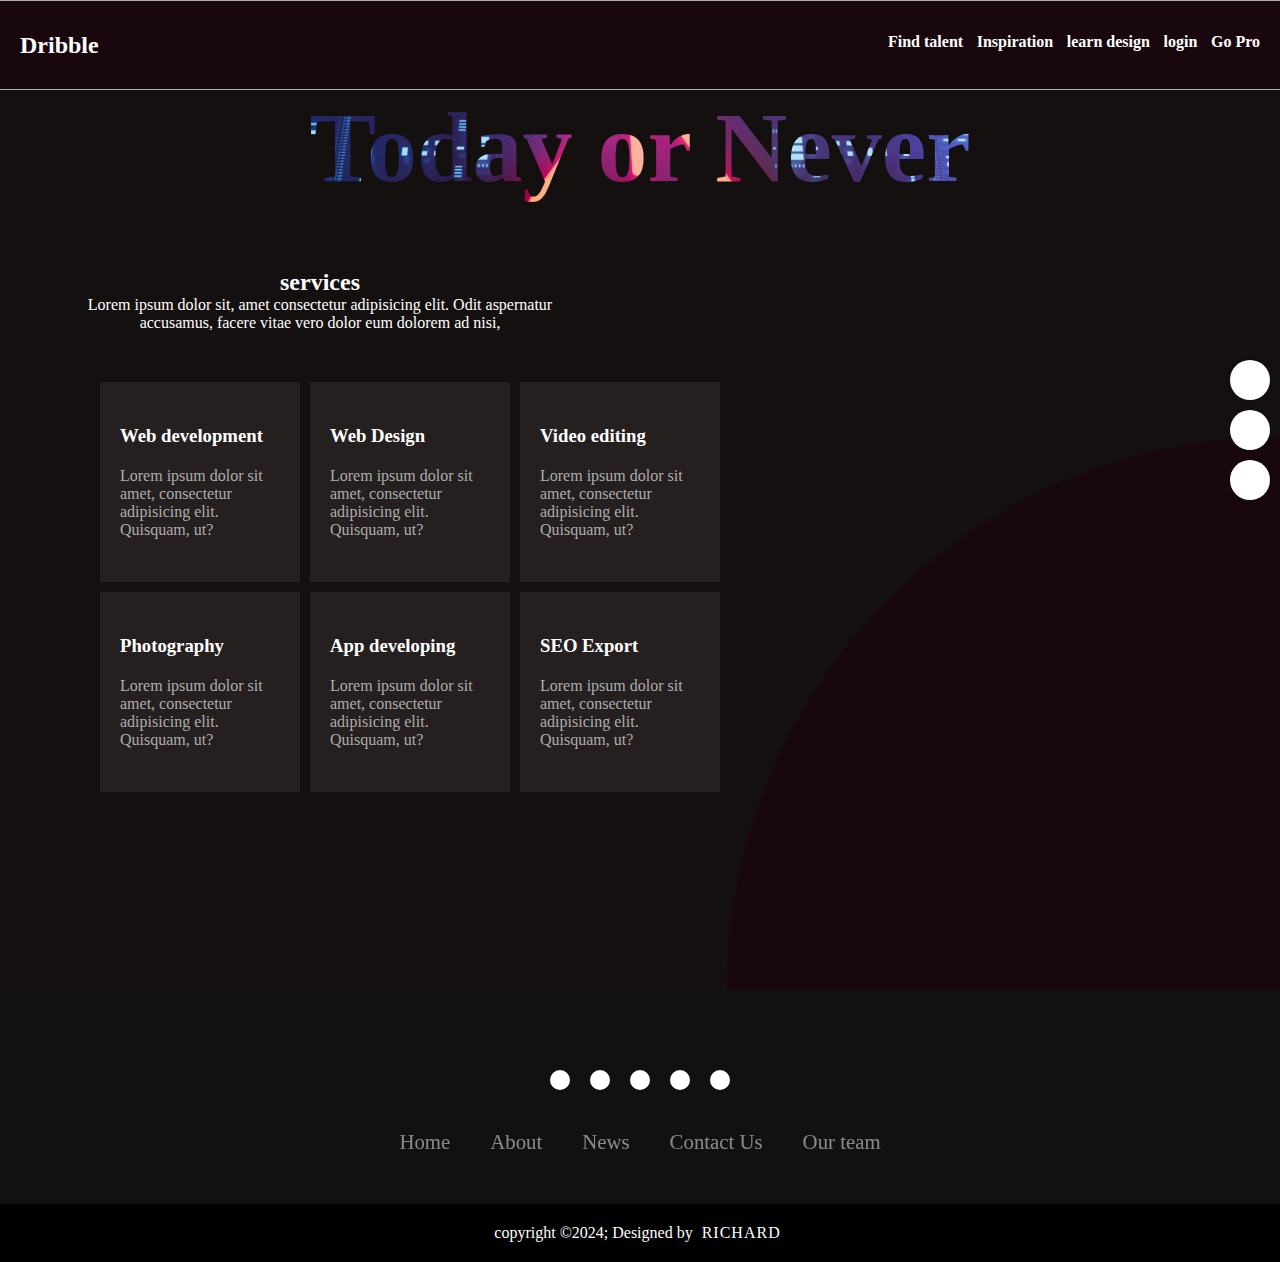
<file: index.html>
<!DOCTYPE html>
<html lang="en">
<head>
    <meta charset="UTF-8">
    <meta name="viewport" content="width=device-width, initial-scale=1.0">
    <title>checkpoint</title>
    <!-- <link rel="stylesheet" href="https://cdn.jsdelivr.net/npm/bootstrap@5.3.2/dist/css/bootstrap.min.css"> -->
    <link rel="stylesheet" href="style.css">
    <link rel="stylesheet" href="https://cdnjs.cloudflare.com/ajax/libs/font-awesome/6.5.1/css/all.min.css" integrity="sha512-DTOQO9RWCH3ppGqcWaEA1BIZOC6xxalwEsw9c2QQeAIftl+Vegovlnee1c9QX4TctnWMn13TZye+giMm8e2LwA==" crossorigin="anonymous" referrerpolicy="no-referrer" />
</head>
<body>
    <div class="container">
        <!-- Nav bar -->
        <nav>
                <h2 class="Dribble">Dribble</h2>


            <ul class="firstlist">
                <li><a href="#">Find talent</a></li>
                <li><a href="#">Inspiration</a></li>
                <li class="thelist"><a href="#" class="link">learn design</a>
                
                <dl>
                    <dt><a href="#" class="dla">UX diploma</a></dt>
                    <dd>in partner ship with ux design institute</dd>
                    <dt class="second-dt"><a href="#" class="dla">Live interactive workshop</a></dt>
                    <dd>with design professionals</dd>
                </dl>
            <!-- link leading to the login page  -->
                </li>
                <li><a href="./login.html" target="_blank">login
                </a></li>
                <li><a href="#">Go Pro</a></li>
            </ul>
        
            
            
        </nav>



        <header>

            <div class="circle">

            </div>

            <div class="header-desc">
                <h1>Today or Never</h1>
            </div>
            <!-- ICONS  -->
            <div class="icons">
                <ul>
                    <li><i class="fa-solid fa-message"></i></li>
                    <li><i class="fa-solid fa-bookmark"></i></li>
                    <li><i class="fa-solid fa-share"></i></li>
                </ul>
            </div>

            <div class="part">
                <div class="desc1">
                <h2>services</h2>
                <p>Lorem ipsum dolor sit, amet consectetur adipisicing elit. Odit aspernatur<br> accusamus, facere vitae vero dolor eum dolorem ad nisi,</p>
                </div>
            <div class="gridp">

                <div class="gridc">
                    <i class="fa-brands fa-github"></i>
                    <h3>Web development</h3>
                    <p>Lorem ipsum dolor sit amet, consectetur adipisicing elit. Quisquam, ut?</p>
                
                </div>
                <div class="gridc">
                    <i class="fa-solid fa-cube"></i>
                    <h3>Web Design</h3>
                    <p>Lorem ipsum dolor sit amet, consectetur adipisicing elit. Quisquam, ut?</p>
                
                </div>
                <div class="gridc">
                    <i class="fa-light fa-file-video"></i>
                    <h3>Video editing</h3>
                    <p>Lorem ipsum dolor sit amet, consectetur adipisicing elit. Quisquam, ut?</p>
                
                </div>
                <div class="gridc">
                    <i class="fa-solid fa-camera"></i>
                    <h3>Photography</h3>
                    <p>Lorem ipsum dolor sit amet, consectetur adipisicing elit. Quisquam, ut?</p>
                
                </div>
                <div class="gridc">
                    <i class="fa-brands fa-apple"></i>
                    <h3>App developing</h3>
                    <p>Lorem ipsum dolor sit amet, consectetur adipisicing elit. Quisquam, ut?</p>
                
                </div>
                <div class="gridc">
                    <i class="fa-brands fa-yoast"></i>
                    <h3>SEO Export</h3>
                    <p>Lorem ipsum dolor sit amet, consectetur adipisicing elit. Quisquam, ut?</p>
                
                </div>
            </div>
            </div>
        </header>

        <footer>
            <div class="footercontainer">
            <div class="socialicons">
                <a href="#"><i class="fa-brands fa-facebook"></i></a>
                <a href="#"><i class="fa-brands fa-twitter"></i></a>
                <a href="#"><i class="fa-brands fa-instagram"></i></a>
                <a href="#"><i class="fa-brands fa-google-plus"></i></a>
                <a href="#"><i class="fa-brands fa-youtube"></i></a>
            </div>

            <div class="footerNav">
                <ul>
                    <li><a href="#">Home</a></li>
                    <li><a href="#">About</a></li>
                    <li><a href="#">News</a></li>
                    <li><a href="#">Contact Us</a></li>
                    <li><a href="#">Our team</a></li>
                </ul>

            </div>

            
            </div>
            <div class="footerbottom">
                <p>copyright &copy;2024; Designed by <span class="designer">Richard</span></p>
            </div>
        </footer>
    </div>

    <script src="https://cdn.jsdelivr.net/npm/bootstrap@5.3.2/dist/js/bootstrap.bundle.min.js"></script>
</body>
</html>
</file>
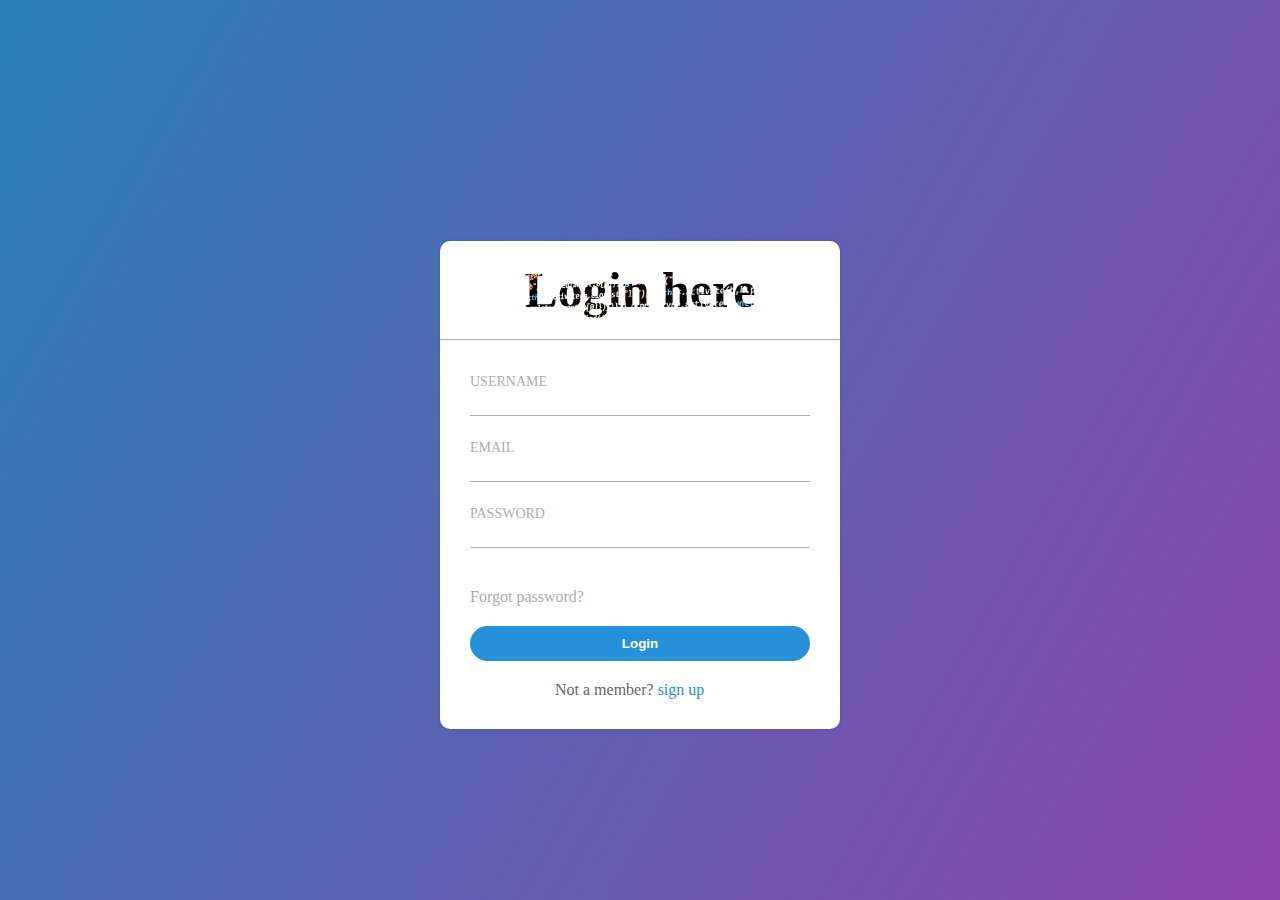
<file: login.html>
<!DOCTYPE html>
<html lang="en">
<head>
    <meta charset="UTF-8">
    <meta name="viewport" content="width=device-width, initial-scale=1.0">
    <title>LOGIN</title>
    <link rel="stylesheet" href="./style.css">
    <style>
        .container{
            width: 100%;
            height: 100vh;
            display: flex;
            flex-direction: column;
            justify-content: center;
            align-items: center; 
            background: linear-gradient(120deg, #2980b9, #8e44ad);
            
        }
        
    </style>
</head>

<body>
<div class="container">    
    <div class="form">
        <h2>Login here</h2>
        <form>
           <div class="input3">
            <input type="text">
            <label for="">USERNAME</label>
            </div>
            <div class="input3">
            <input type="email" name="" id="">
            <label for="">EMAIL</label>
            </div>
            <div class="input3">
            <input type="password" name="" id="">
            <label for="">PASSWORD</label>
            </div>
            <span><a href="#">Forgot password?</a></span>
            <button type="submit" class="button1">Login</button>
            <div class="extra">   
            <span>Not a member?</span>
            <a href="#">sign up</a>
            </div>
        </form>
    </div>
    </div>
</body>
</html>
</file>
<file: style.css>
*{
    margin: 0;
    padding: 0;
    box-sizing: border-box;
}

body{
    background-color:;
    
}

/* .container{
    min-width: 1440px;
    min-height: 100vh;
} */

nav{
    display: flex;
    justify-content: space-between;
    /* margin:20px 0px; */
    align-items: center;
    position: fixed;
    width: 100%;
    top: 0;
    height: 10vh;
    z-index: 2;
   background-color: #18080d;
    padding-left: 20px;
    padding-right: 20px;
    color: white;
    border-top: 1px solid #adadad;
    border-bottom: 1px solid #adadad;
}

nav ul{
    list-style: none;
    display: flex;
    justify-content: space-between;
    width: 30%;
    /* position: relative; */
    gap: 12px;
    margin-top: 15px;
    
}

nav ul li a{
    text-decoration: none;
    color: white;
    font-weight: bold;

}

nav ul li dl{
    box-shadow: 0px 0px 5px rgba(0,0,0,0.1);
    border-radius: 10px;
    height:  15vh;
    padding: 20px;
    margin-top: 20px;
    /* display: flex; */
    flex-direction: column;
    justify-content: center;
    align-content: center;
    position: absolute;
    display: none;
    transition: 1s;
    color: black;
    background-color: white;
}

dd{
    font-size: 14px;
    color: grey;
}
.dla{
    color: black;
}

.second-dt{
    margin-top: 20px;
}

.thelist{

    height: 40px;
}


nav ul .thelist:hover dl{
    display: flex;
    
}

nav ul .thelist:hover .link{
    color: rgba(49, 46, 46, 0.729);
}

header{
    position: relative;
   height: 100vh;
   width: 100%;
   margin-top: 90px;
   z-index: 1;
   background-color: #151010;
}

.header-desc{
    width: 100%;
    margin: auto;
    text-align: center;
}

header h1{
    font-size: 100px;
    background-image: url(./images/istockphoto-1499410369-2048x2048\ \(1\).jpg);
    background-position: center;
    background-size: cover;
    background-clip: text;
    color: transparent;
}

.icons{
    display: flex;
    flex-direction: column;
    right: 50px;
    position: absolute;
    right: 10px;
    top: 30%;

}

.icons ul{
    list-style: none;

}

.icons ul li{
    background-color: white;
    margin-bottom: 10px;
    width: 40px;
    height: 40px;
    border-radius: 50%;
    display: flex;
    align-items: center;
    justify-content: center;
    box-shadow: 0px 0px 5px rgba(0,0,0,0.1);
    transition: 0.3s ease-in-out;
    cursor: pointer;
}

.circle{
    width: 100%;
    height: 100%;
    top: 0;
    right: 0;
    position: absolute;
    background-color: #18080d;
    clip-path: circle(50% at right 100%);
}

.icons ul li:hover{
   transform: scale(1.4);
   transform: translateX(-50%);
}

.form{
    margin-top: 70px; 
    width: 400px;
    border-radius: 10px;
    box-shadow: 0px 0px 5px rgba(0,0,0,0.1);
    background-color: white;

}

input{
    display: block;
    border: none;
    margin-bottom: 40px;
    border-bottom: 1px solid #adadad;
    width: 100%;
    padding-bottom: 10px;
}

.form h2{
    font-size: 50px;
    text-align: center;
    border-bottom: 1px solid #adadad;
    padding: 20px;
    background-image: url(./images/programming-1857236_1280.jpg);
    background-clip: text;
    color: transparent;
    background-size: cover;

}

form{
    margin-top: 20px;
    padding: 30px;
}

label{
    font-size: 14px;
    color: #adadad;
    position: absolute;
    transition: 1s;
    transform: translateY(-100%);
}

.input3 input:focus ~ label{
    top: -10px;

}

.input3 label{
    top: 0;
}

.input3{
    position: relative;
}

.button1{
display: block;
width: 100%;
border-radius: 20px;
padding: 10px;
color: white;
background-color: #2691d9;
font-weight: bold;
border: none;
margin-bottom: 20px;
cursor: pointer;
}

span a{
    color: #adadad;
    display: block;
    margin-bottom: 20px;
    text-decoration: none;
}

.extra{
    width: 100%;
    margin-left: 25%;
}

.extra span{
    color: #666666;
}

.extra a{
    color: rgb(8, 85, 251);
    text-decoration: none;
    color: #2691d9;
}

.gridp{
    display: grid;
    grid-template-columns: 200px 200px 200px;
    grid-template-rows: 200px 200px 200px;
    gap: 10px;
    margin-left: 100px;
    margin-top: 50px;
    
}


.gridc{
    width: 200px;
    display: flex;
    flex-direction: column;
    background-color: #251f1f;
    /* color: white; */
    justify-content: center;
    padding: 20px;    
}

.part{
    /* background-color: #151010; */
    color: white;
    height: 80vh;
    display: flex;
    flex-direction: column;
    justify-content: center;
    margin-top: 60px;
   
}

.gridc i{
    margin-bottom: 20px;
}

.gridc h3{
    margin-bottom: 20px;

}

.gridc p{
    margin-bottom: 20px;
    color: #adadad;
    /* margin-top: 50px; */
}

.desc1{
    margin-top: 20px;
    width: 50%;
    text-align: center;
    
}

footer{
    background-color: #111;
}

.footercontainer{
    width: 100%;
    padding: 70px 30px 20px;
}

.socialicons{
    display: flex;
    justify-content: center;

}

.socialicons a{
    text-decoration: none;
    padding: 10px;
    background-color: white;
    margin: 10px;
    border-radius: 50%;

}

.socialicons a i{
    font-size: 2em;
    color: black;
    opacity: 0.9;
}

.socialicons a:hover{
    background-color: #111;
    transition: 0.5s;
}

.socialicons a:hover i{
    color: white;
    transition: 0.5s;
}
.footerNav{
    margin: 30px 0;
}

.footerNav ul{
    display: flex;
    justify-content: center;
    list-style: none;
}

.footerNav ul li a{
    color: white;
    text-decoration: none;
    margin: 20px;
    font-size: 1.3em;
    opacity: 0.5;
    transition: 0.5s;

}

.footerNav ul li a:hover{
    opacity: 1;
}

.footerbottom{
    background-color: #000;
    padding: 20px;
    text-align: center;
}

.footerbottom p{
    color: white;
}

.designer{
    opacity: 0.7s;
    text-transform: uppercase;
    letter-spacing: 1px;
    font-weight: 400;
    margin: 0px 5px;
}
</file>
